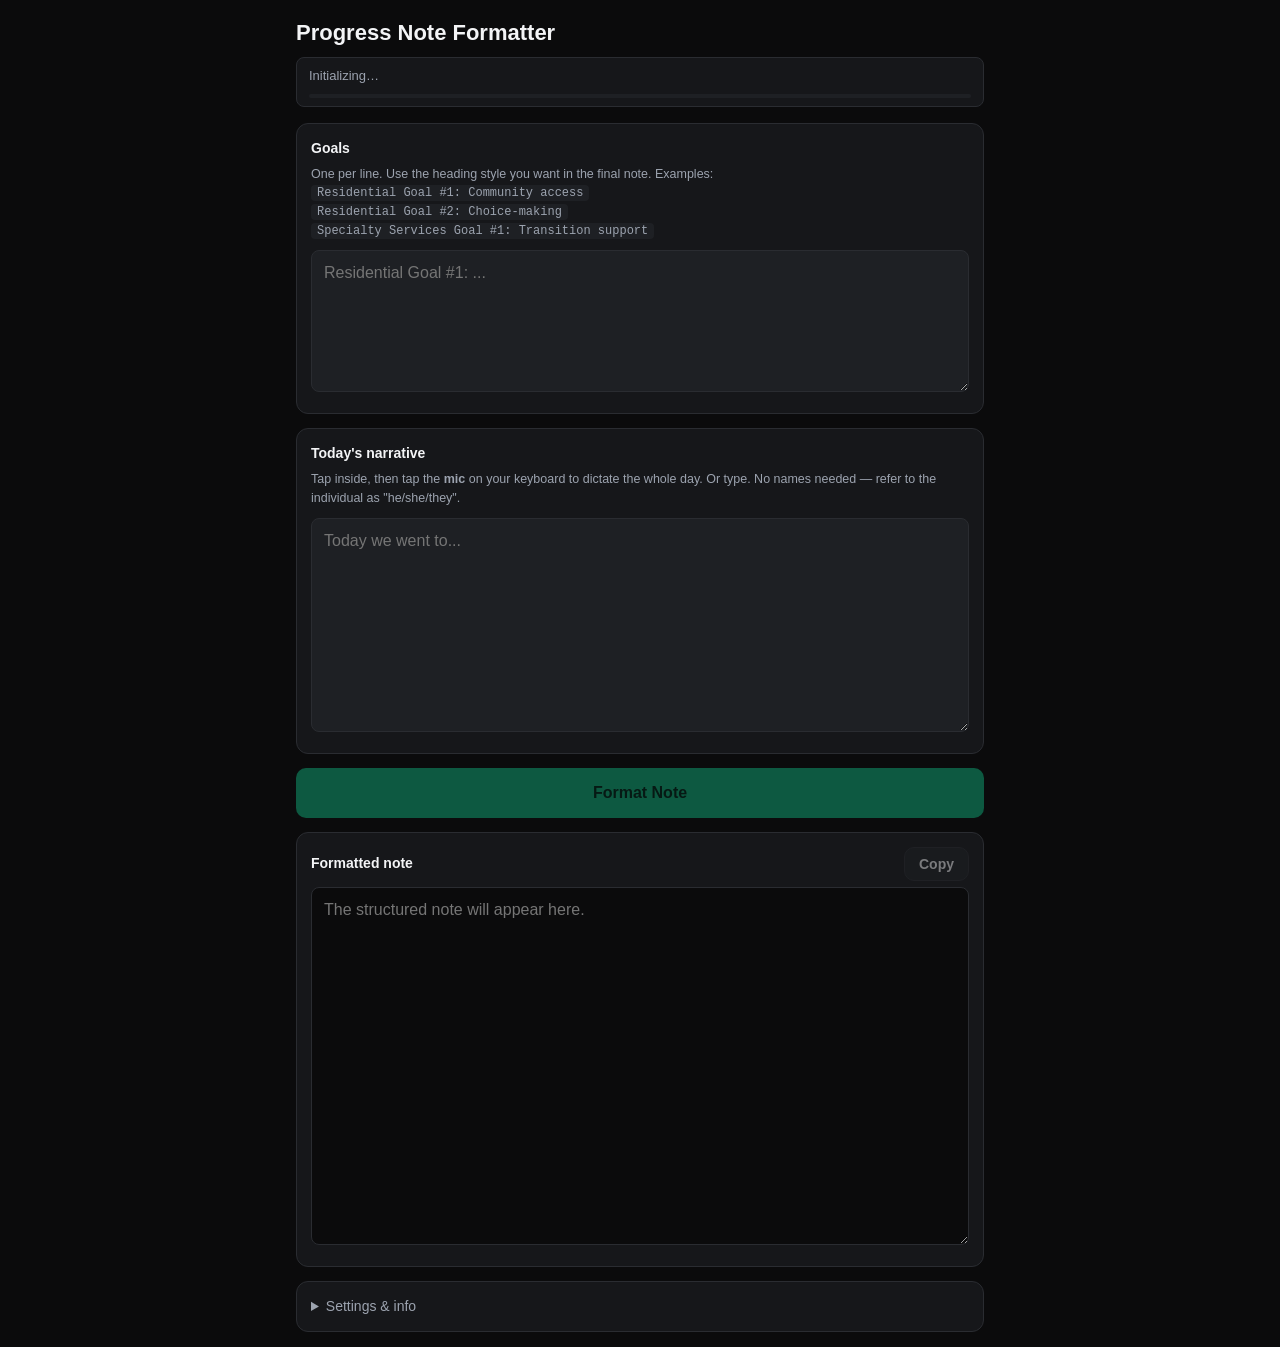
<file: notes/index.html>
<!DOCTYPE html>
<html lang="en">
<head>
  <meta charset="UTF-8" />
  <meta name="viewport" content="width=device-width, initial-scale=1, viewport-fit=cover" />
  <meta name="apple-mobile-web-app-capable" content="yes" />
  <meta name="apple-mobile-web-app-status-bar-style" content="black-translucent" />
  <meta name="apple-mobile-web-app-title" content="Notes" />
  <meta name="theme-color" content="#0b0b0c" />
  <link rel="manifest" href="./manifest.webmanifest" />
  <link rel="icon" href="./icon.svg" type="image/svg+xml" />
  <link rel="apple-touch-icon" href="./icon.svg" />
  <title>Progress Note Formatter</title>
  <link rel="stylesheet" href="./style.css" />
</head>
<body>
  <main>
    <header>
      <h1>Progress Note Formatter</h1>
      <div id="status" class="status status-loading">
        <span id="status-text">Initializing&hellip;</span>
        <div class="progress"><div id="progress-bar"></div></div>
      </div>
    </header>

    <section class="card">
      <label for="goals">Goals</label>
      <p class="hint">One per line. Use the heading style you want in the final note. Examples:<br>
      <code>Residential Goal #1: Community access</code><br>
      <code>Residential Goal #2: Choice-making</code><br>
      <code>Specialty Services Goal #1: Transition support</code></p>
      <textarea id="goals" rows="5" placeholder="Residential Goal #1: ..."></textarea>
    </section>

    <section class="card">
      <label for="narrative">Today's narrative</label>
      <p class="hint">Tap inside, then tap the <strong>mic</strong> on your keyboard to dictate the whole day. Or type. No names needed &mdash; refer to the individual as "he/she/they".</p>
      <textarea id="narrative" rows="8" placeholder="Today we went to..."></textarea>
    </section>

    <button id="format-btn" class="primary" disabled>Format Note</button>

    <section class="card output-card">
      <div class="output-header">
        <label for="output">Formatted note</label>
        <button id="copy-btn" class="secondary" disabled>Copy</button>
      </div>
      <textarea id="output" rows="14" readonly placeholder="The structured note will appear here."></textarea>
    </section>

    <details class="settings">
      <summary>Settings &amp; info</summary>
      <div class="settings-body">
        <p><strong>Model:</strong> <span id="model-name">Llama 3.2 1B Instruct</span></p>
        <p><strong>Privacy:</strong> Once the model is downloaded, this page runs entirely on your device. No text leaves your phone.</p>
        <p><strong>Tip:</strong> Add this page to your home screen for one-tap access (Share &rarr; Add to Home Screen on iPhone, Install App on Android).</p>
        <button id="clear-btn" class="secondary">Clear all fields</button>
        <button id="reset-cache-btn" class="secondary">Delete cached model</button>
      </div>
    </details>
  </main>

  <script type="module" src="./app.js"></script>
  <script>
    if ("serviceWorker" in navigator) {
      window.addEventListener("load", () => {
        navigator.serviceWorker.register("./sw.js").catch(() => {});
      });
    }
  </script>
</body>
</html>
</file>
<file: notes/style.css>
:root {
  --bg: #0b0b0c;
  --surface: #16171a;
  --surface-2: #1e2024;
  --text: #f3f4f6;
  --muted: #9ca3af;
  --accent: #10b981;
  --accent-hover: #059669;
  --danger: #ef4444;
  --border: #2a2c31;
}

* {
  box-sizing: border-box;
}

html, body {
  margin: 0;
  padding: 0;
  background: var(--bg);
  color: var(--text);
  font-family: -apple-system, BlinkMacSystemFont, "Segoe UI", Roboto, sans-serif;
  font-size: 16px;
  line-height: 1.5;
  -webkit-text-size-adjust: 100%;
}

main {
  max-width: 720px;
  margin: 0 auto;
  padding: 16px 16px max(16px, env(safe-area-inset-bottom)) 16px;
  padding-top: max(16px, env(safe-area-inset-top));
}

header {
  margin-bottom: 16px;
}

h1 {
  font-size: 22px;
  margin: 0 0 8px 0;
  font-weight: 600;
}

.status {
  font-size: 13px;
  padding: 8px 12px;
  border-radius: 8px;
  background: var(--surface);
  border: 1px solid var(--border);
}

.status-loading { color: var(--muted); }
.status-ready   { color: var(--accent); border-color: rgba(16, 185, 129, 0.4); }
.status-error   { color: var(--danger); border-color: rgba(239, 68, 68, 0.4); }

.progress {
  height: 4px;
  background: var(--surface-2);
  border-radius: 2px;
  margin-top: 8px;
  overflow: hidden;
}

#progress-bar {
  height: 100%;
  width: 0%;
  background: var(--accent);
  transition: width 0.2s ease;
}

.card {
  background: var(--surface);
  border: 1px solid var(--border);
  border-radius: 12px;
  padding: 14px;
  margin-bottom: 14px;
}

label {
  display: block;
  font-weight: 600;
  font-size: 14px;
  margin-bottom: 6px;
}

.hint {
  margin: 0 0 10px 0;
  font-size: 12.5px;
  color: var(--muted);
  line-height: 1.5;
}

code {
  background: var(--surface-2);
  padding: 1px 6px;
  border-radius: 4px;
  font-size: 12px;
  font-family: ui-monospace, SFMono-Regular, Menlo, monospace;
}

textarea {
  width: 100%;
  background: var(--surface-2);
  color: var(--text);
  border: 1px solid var(--border);
  border-radius: 8px;
  padding: 10px 12px;
  font-size: 16px;
  font-family: inherit;
  line-height: 1.5;
  resize: vertical;
  -webkit-appearance: none;
}

textarea:focus {
  outline: none;
  border-color: var(--accent);
}

textarea[readonly] {
  background: var(--bg);
}

button {
  font-family: inherit;
  font-size: 16px;
  font-weight: 600;
  border: none;
  border-radius: 10px;
  padding: 12px 16px;
  cursor: pointer;
  -webkit-tap-highlight-color: transparent;
}

button:disabled {
  opacity: 0.45;
  cursor: not-allowed;
}

.primary {
  width: 100%;
  background: var(--accent);
  color: #022c1f;
  padding: 16px;
  margin-bottom: 14px;
}

.primary:not(:disabled):active {
  background: var(--accent-hover);
}

.secondary {
  background: var(--surface-2);
  color: var(--text);
  border: 1px solid var(--border);
  padding: 8px 14px;
  font-size: 14px;
}

.secondary:not(:disabled):active {
  background: var(--border);
}

.output-card .output-header {
  display: flex;
  justify-content: space-between;
  align-items: center;
  margin-bottom: 6px;
}

.output-card .output-header label {
  margin-bottom: 0;
}

.settings {
  margin-top: 8px;
  background: var(--surface);
  border: 1px solid var(--border);
  border-radius: 12px;
  padding: 4px 14px;
}

.settings summary {
  cursor: pointer;
  font-size: 14px;
  color: var(--muted);
  padding: 10px 0;
  user-select: none;
}

.settings-body p {
  font-size: 13px;
  color: var(--muted);
  margin: 8px 0;
}

.settings-body button {
  margin: 4px 8px 8px 0;
}
</file>
